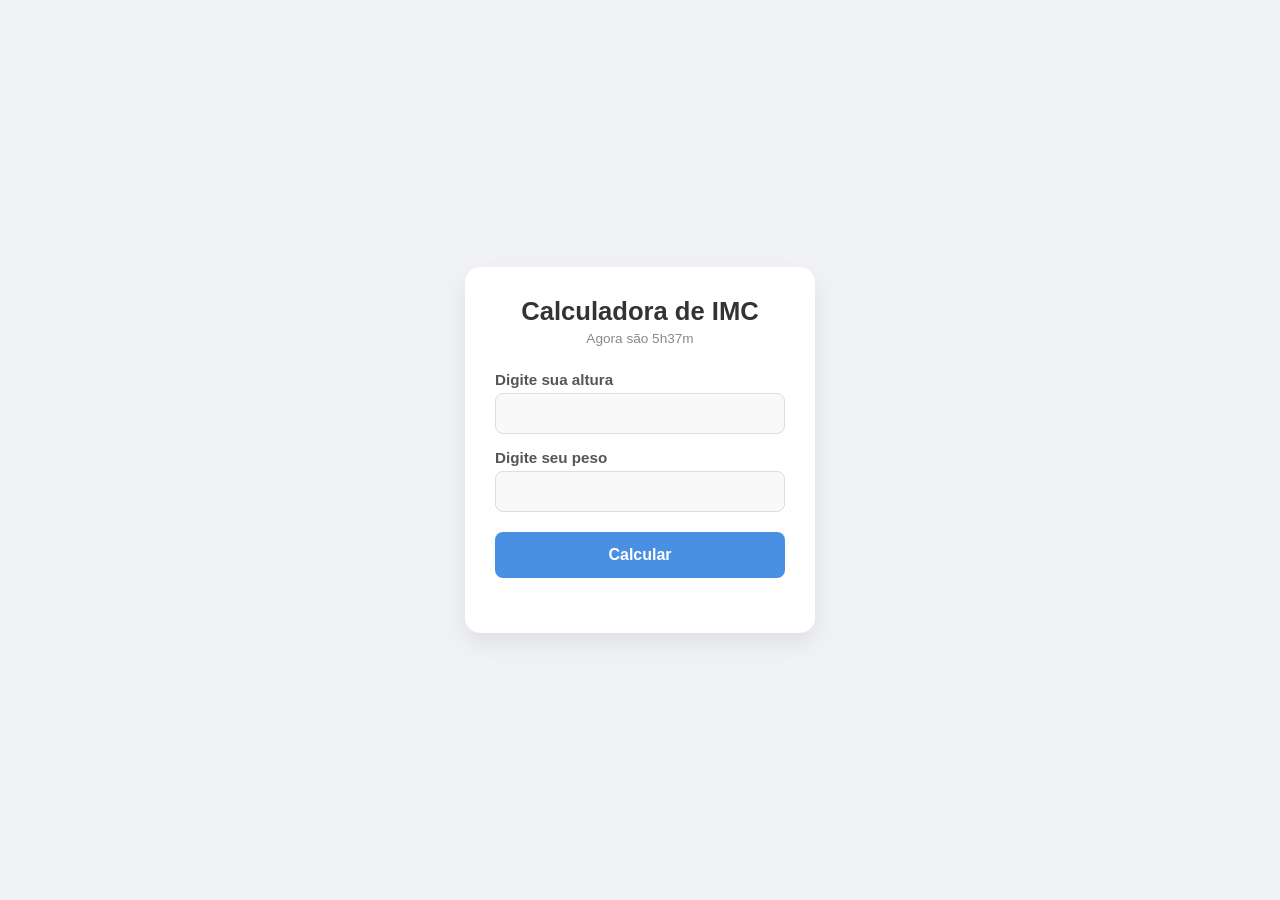
<file: CalculadoraDeMMC/index.html>
<!DOCTYPE html>
<html lang="en">

<head>
    <meta charset="UTF-8">
    <meta name="viewport" content="width=device-width, initial-scale=1.0">
    <title>Calculadora de MMC</title>
    <link rel="stylesheet" href="style.css">
</head>

<body>
    <main>
        <h1>Calculadora de IMC</h1>
        <h3 id="dataAtual"></h3>
        <section>
            <h2>Digite sua altura</h2>
            <input type='number' id="altura">
            <h2>Digite seu peso</h2>
            <input type='number' id="peso">
        </section>
        <input type="button" onclick="CalculaIMC()" value="Calcular">
        <section id="res"></section>
    </main>
    <script src="script.js"></script>
</body>

</html>
</file>
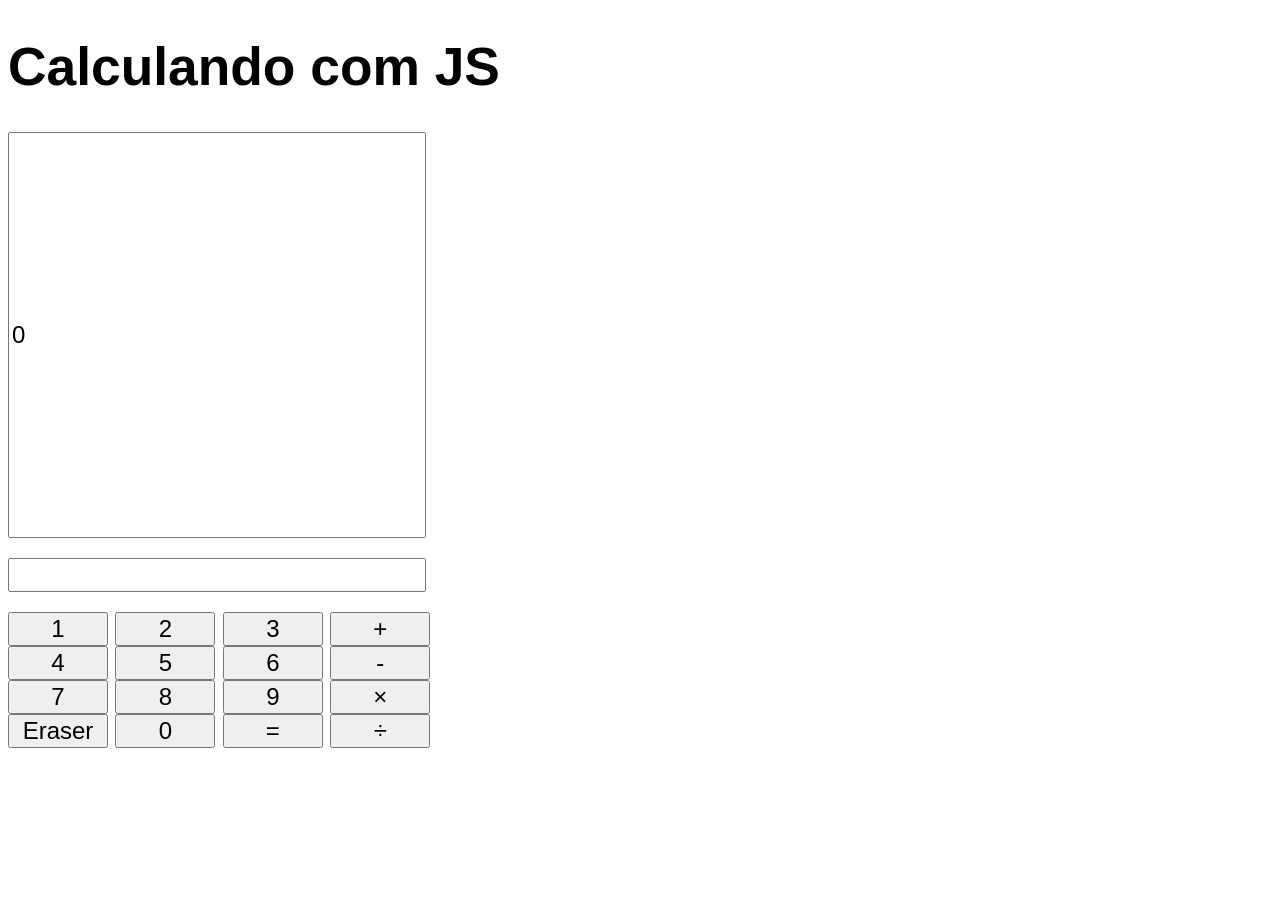
<file: Projeto01/index.html>
<!DOCTYPE html>
<html lang="pt-BR">

<head>
    <meta charset="UTF-8">
    <meta name="viewport" content="width=device-width, initial-scale=1.0">
    <title>Eventos no DOM</title>
    <!--Script conectando o html ao css-->
    <link rel="stylesheet" href="style.css">
</head>

<body>
    <h1>Calculando com JS</h1>
    <form>
        <div>
            <input type="number" id="screen" value="0">
        </div>
        <div>
            <input type="number" id="enter">
        </div>
        <div>
            <input type="button" id="btnOne" value="1" onclick="add1()">
            <input type="button" id="btnTwo" value="2" onclick="add2()">
            <input type="button" id="btnThree" value="3" onclick="add3()">
            <input type="button" id="btnSum" value="+" onclick="sum()">
        </div>
        <div>
            <input type="button" id="btnFour" value="4" onclick="add4()">
            <input type="button" id="btnFive" value="5" onclick="add5()">
            <input type="button" id="btnSix" value="6" onclick="add6()">
            <input type="button" id="btnSubtract" value="-" onclick="subtract()">
        </div>
        <div>
            <input type="button" id="btnSeven" value="7" onclick="add7()">
            <input type="button" id="btnEight" value="8" onclick="add8()">
            <input type="button" id="btnNine" value="9" onclick="add9()">
            <input type="button" id="btnMultiply" value="×" onclick="multiply()">
        </div>
        <div>
            <input type="button" id="eraser" value="Eraser" onclick="Eraser()">
            <input type="button" id="btnZero" value="0" onclick="add0()">
            <input type="button" id="equals" value="=" onclick="equality()">
            <input type="button" id="btnDivide" value="÷" onclick="divide()">
        </div>
    </form>
    <div id = 'err'></div>
    <!--Script conected to JS from HTML-->
    <script src="script.js"></script>
</body>

</html>
</file>
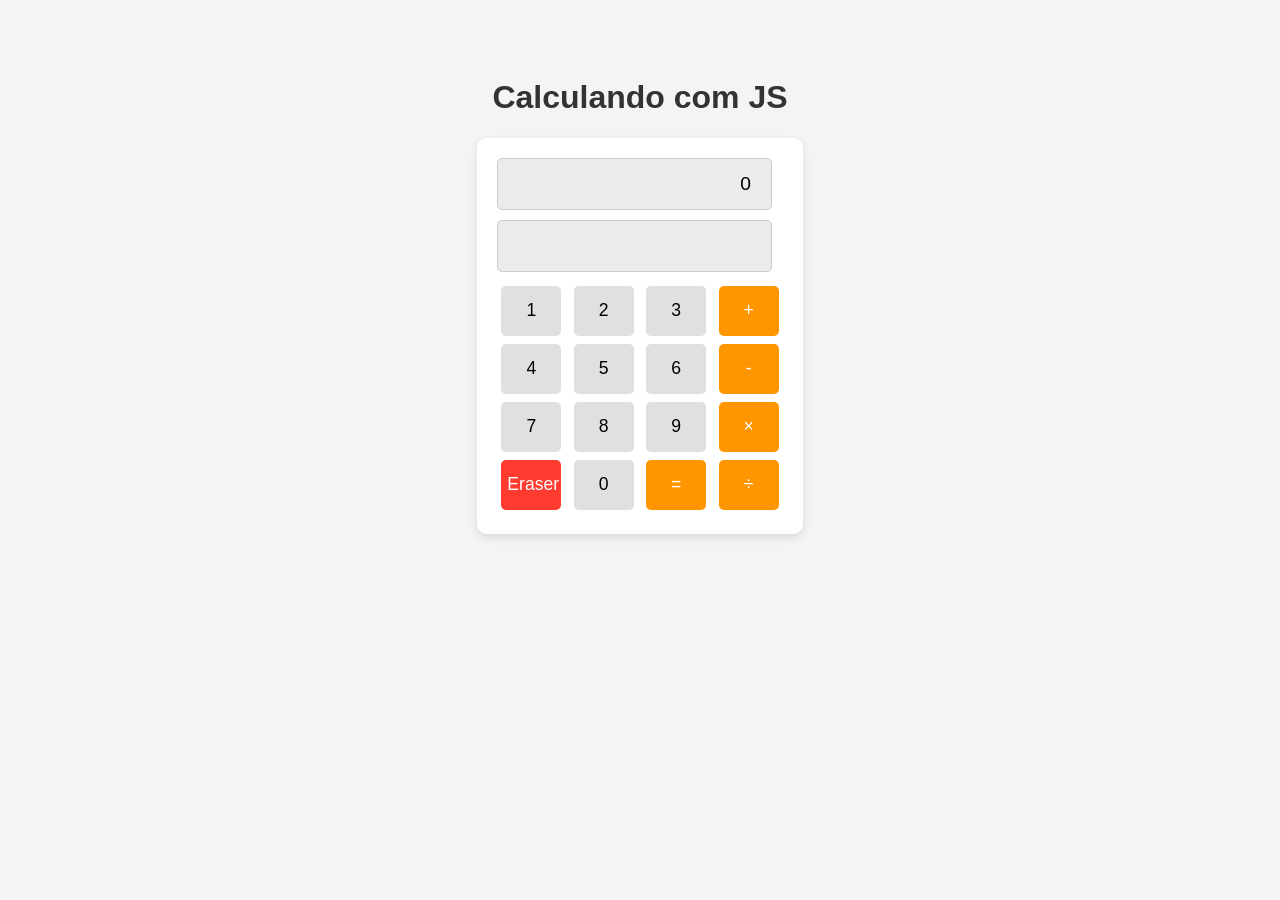
<file: Projeto01_Calculadora01/index.html>
<!DOCTYPE html>
<html lang="pt-BR">
<head>
    <meta charset="UTF-8">
    <meta name="viewport" content="width=device-width, initial-scale=1.0">
    <title>Eventos no DOM</title>
    <!-- Linha do Favicon -->
    <link rel="icon" type="image/x-icon" href="calculadora.png">
    <!-- CSS -->
    <link rel="stylesheet" href="style.css">
</head>

<body>
    <h1>Calculando com JS</h1>
    <form>
        <div>
            <input type="number" id="screen" value="0">
        </div>
        <div>
            <input type="number" id="enter">
        </div>
        <div>
            <input type="button" id="btnOne" value="1" onclick="add1()">
            <input type="button" id="btnTwo" value="2" onclick="add2()">
            <input type="button" id="btnThree" value="3" onclick="add3()">
            <input type="button" id="btnSum" value="+" onclick="sum()">
        </div>
        <div>
            <input type="button" id="btnFour" value="4" onclick="add4()">
            <input type="button" id="btnFive" value="5" onclick="add5()">
            <input type="button" id="btnSix" value="6" onclick="add6()">
            <input type="button" id="btnSubtract" value="-" onclick="subtract()">
        </div>
        <div>
            <input type="button" id="btnSeven" value="7" onclick="add7()">
            <input type="button" id="btnEight" value="8" onclick="add8()">
            <input type="button" id="btnNine" value="9" onclick="add9()">
            <input type="button" id="btnMultiply" value="×" onclick="multiply()">
        </div>
        <div>
            <input type="button" id="eraser" value="Eraser" onclick="Eraser()">
            <input type="button" id="btnZero" value="0" onclick="add0()">
            <input type="button" id="equals" value="=" onclick="equality()">
            <input type="button" id="btnDivide" value="÷" onclick="divide()">
        </div>
    </form>
    <div id='err'></div>
    <!--Script conected to JS from HTML-->
    <script src="script.js"></script>
</body>

</html>
</file>
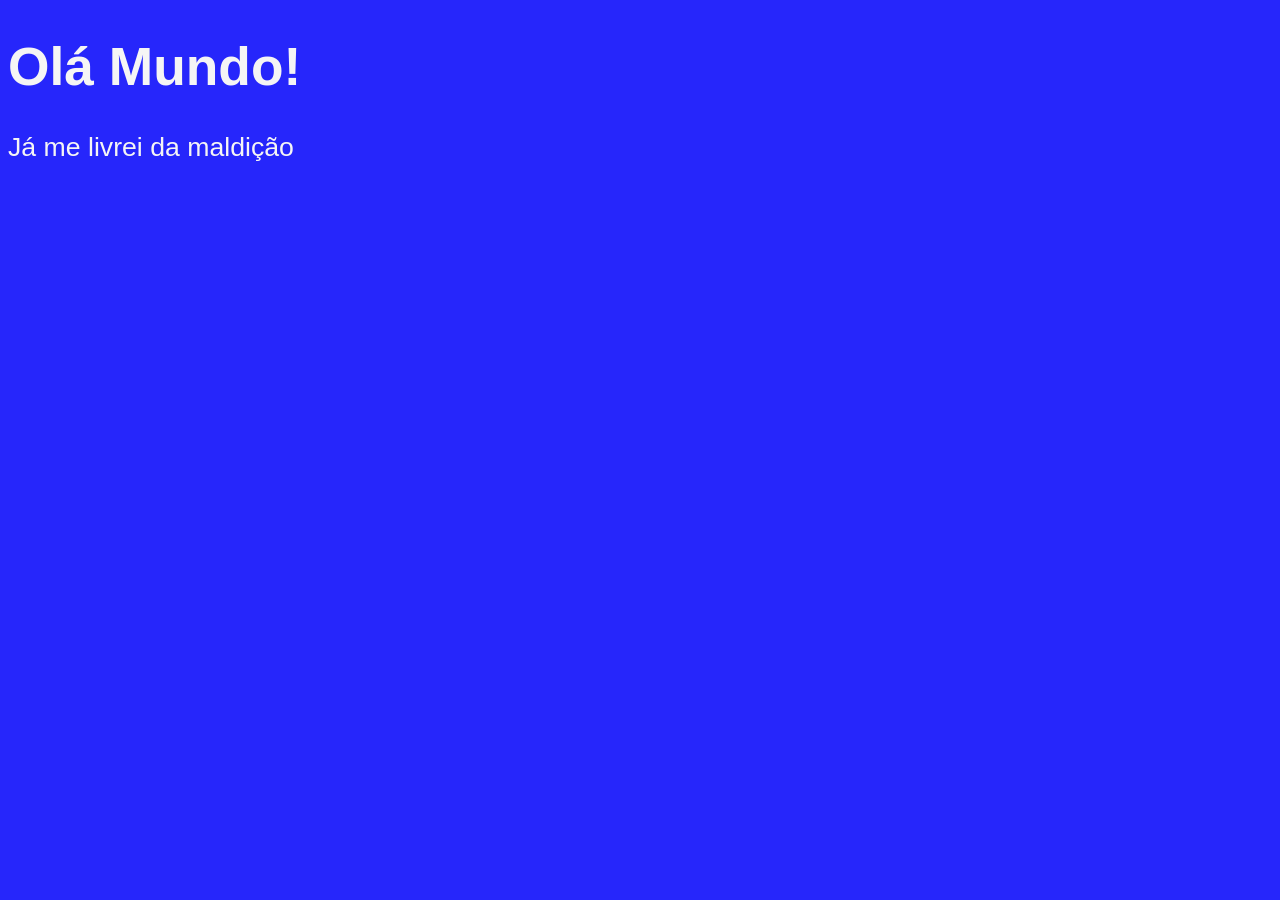
<file: Aula 01/ex001.html>
<!DOCTYPE html>
<html lang="pt-br">
    <head>
        <meta charset="UTF-8">
        <meta name="viewport" content="width=device-width, initial-scale=1.0">
        <title>Primeiro Programa</title>
        <style>
            body{
                background-color: rgb(38, 38, 251);
                color: whitesmoke;
                font: normal 20pt Arial;
            }
        </style>
    </head>
    <body>
        <h1>Olá Mundo!</h1>
        <p>Já me livrei da maldição</p>
        <script>
            window.alert('Minha primeira mensagem')
            window.prompt("Digite seu nome: ")
        </script>
    </body>
</html>
</file>
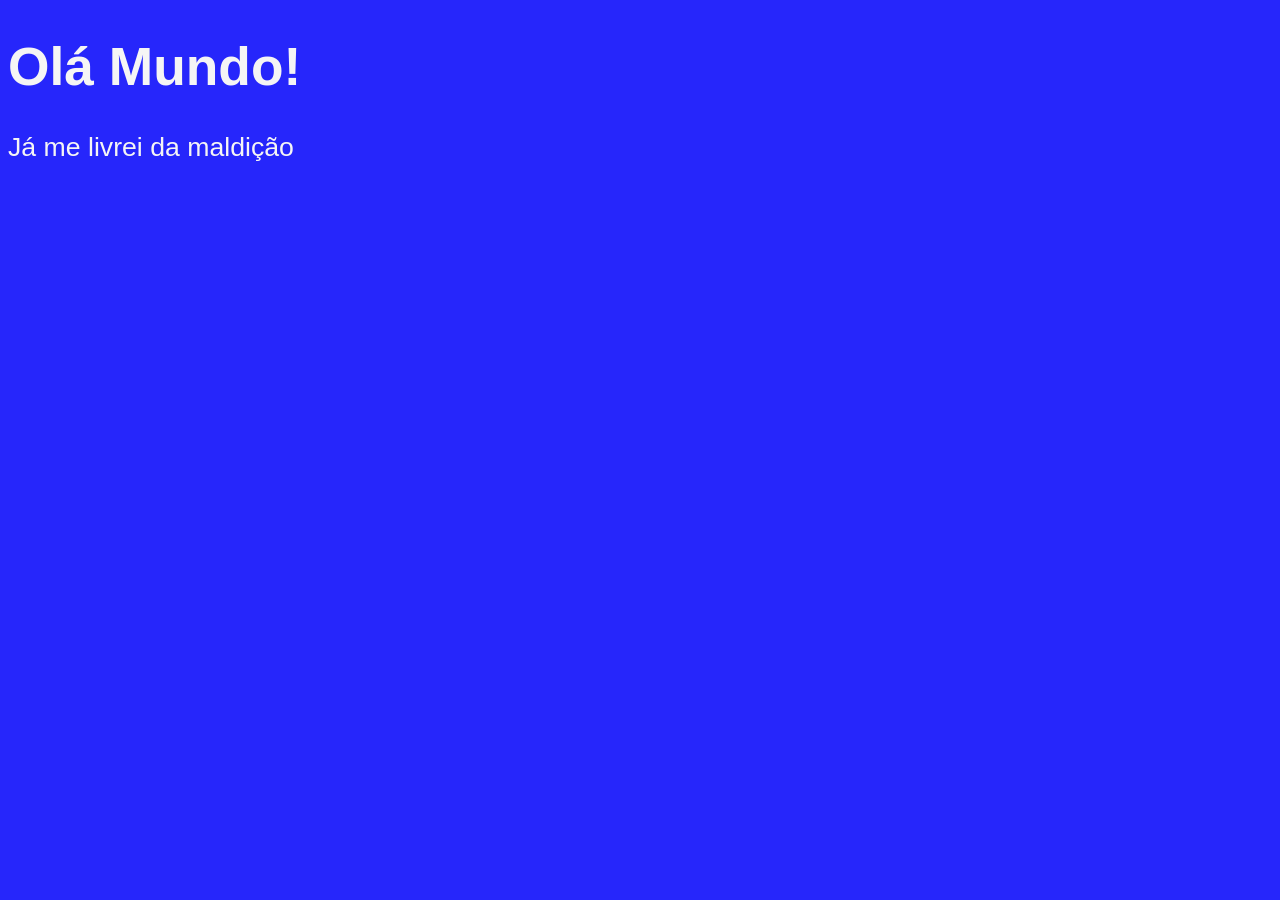
<file: Aula 02/ex001.html>
<!DOCTYPE html>
<head>
    <meta charset="UTF-8">
    <meta name="viewport" content="width=device-width, initial-scale=1.0">
    <title>Comandos Básicos JS</title>
    <style>
            body{
                background-color: rgb(38, 38, 251);
                color: whitesmoke;
                font: normal 20pt Arial;
            }
        </style>
</head>
<body>
    <h1>Olá Mundo!</h1>
    <p>Já me livrei da maldição</p>
    <script>
        //Comentário de linha única
        /*
        Comentários de múltiplas linhas
        Comentários de múltiplas linhas
        */
        window.confirm('Confirme o carregamento da página')
    </script>
</body>
</html>
</file>
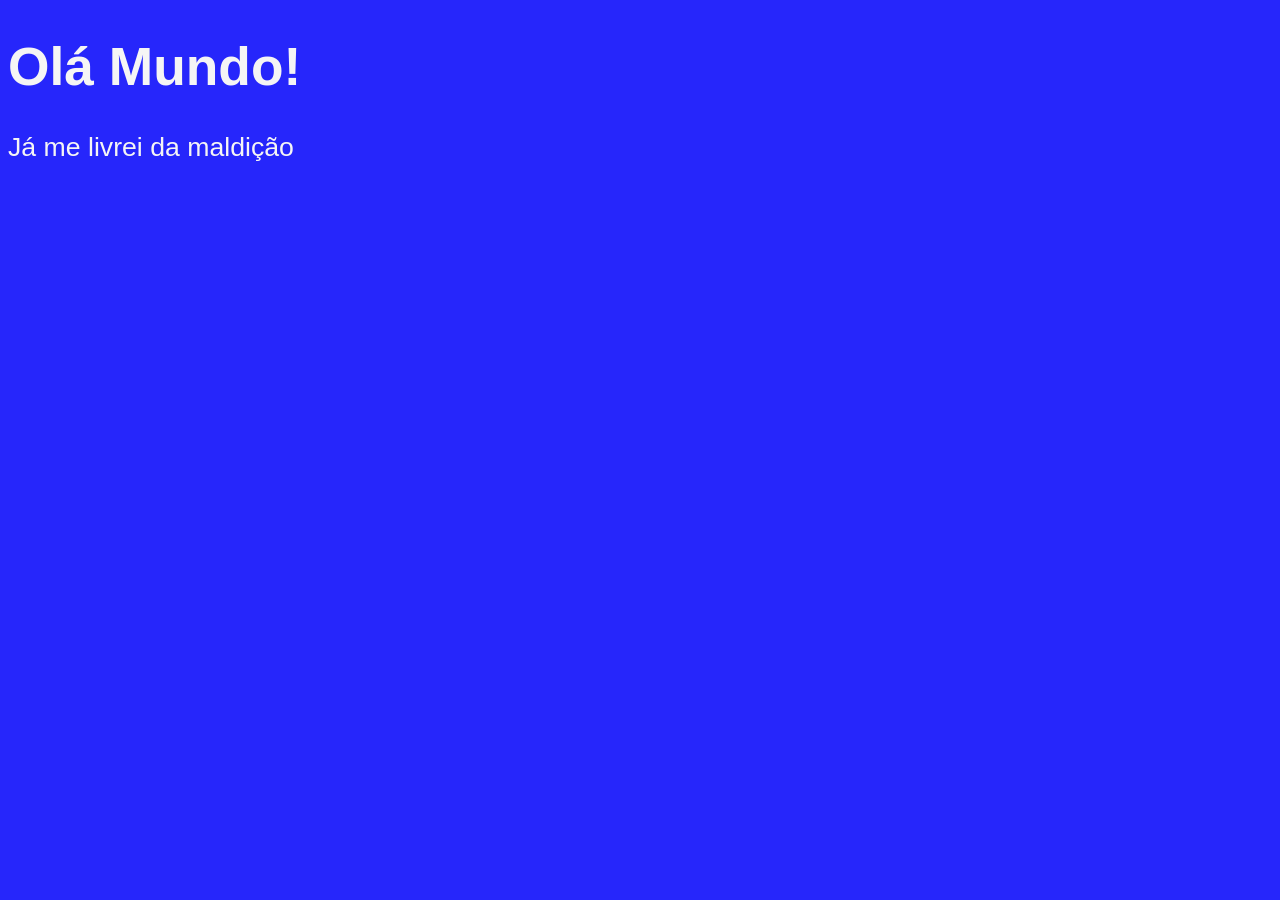
<file: Aula 02/ex002.html>
<!DOCTYPE html>
<head>
    <meta charset="UTF-8">
    <meta name="viewport" content="width=device-width, initial-scale=1.0">
    <title>Comandos Básicos JS</title>
    <style>
            body{
                background-color: rgb(38, 38, 251);
                color: whitesmoke;
                font: normal 20pt Arial;
            }
        </style>
</head>
<body>
    <h1>Olá Mundo!</h1>
    <p>Já me livrei da maldição</p>
    <!--Isso é um comentário HTML-->
    <script>
        var nome = window.prompt("Digite seu nome:")
        window.alert("Seja bem vindo, " + nome + "!")
    </script>
</body>
</html>
</file>
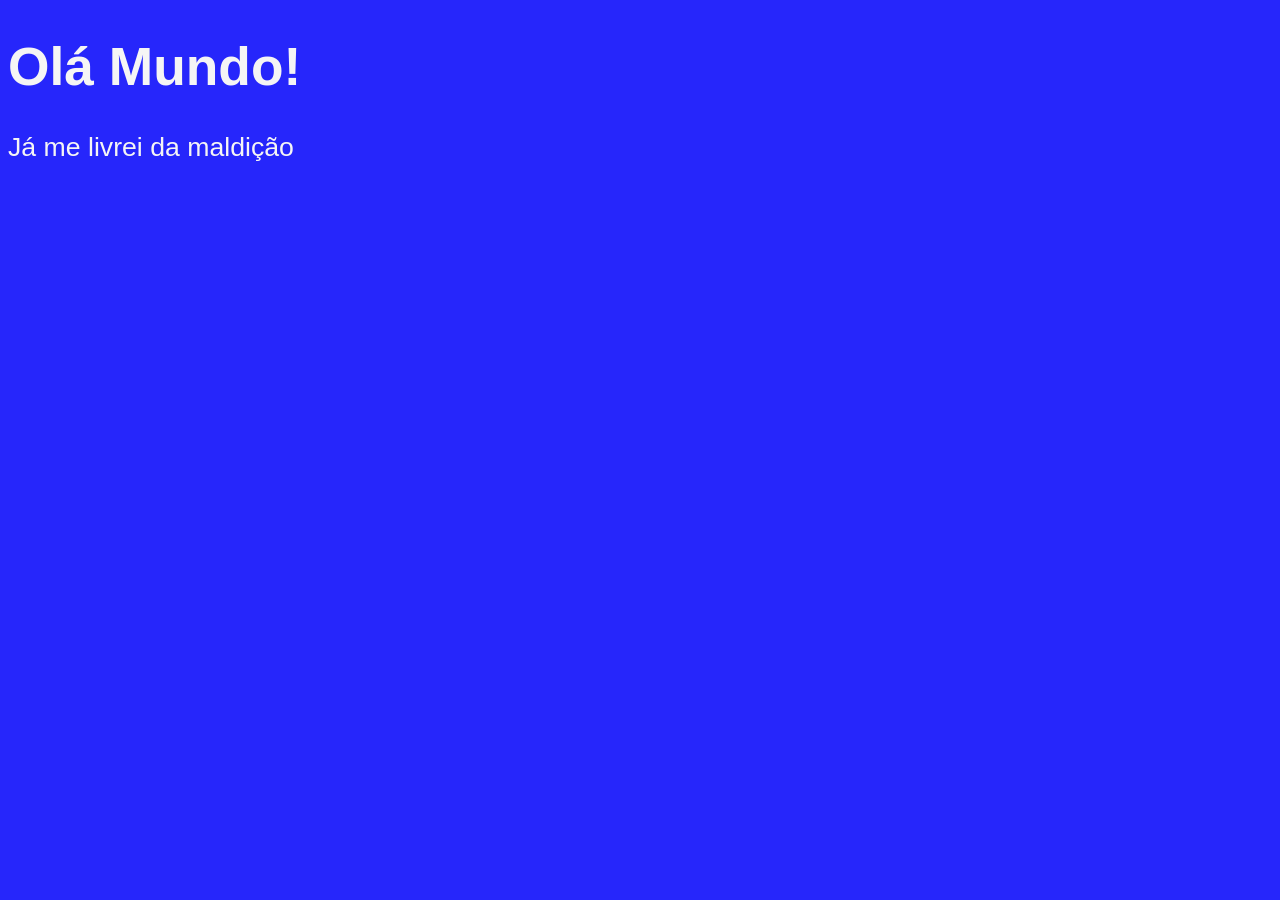
<file: Aula 02/ex003.html>
<!DOCTYPE html>
<head>
    <meta charset="UTF-8">
    <meta name="viewport" content="width=device-width, initial-scale=1.0">
    <title>Comandos Básicos JS</title>
    <style>
            body{
                background-color: rgb(38, 38, 251);
                color: whitesmoke;
                font: normal 20pt Arial;
            }
        </style>
</head>
<body>
    <h1>Olá Mundo!</h1>
    <p>Já me livrei da maldição</p>
    <script>
        //O prompt recebe String
        //por meio do parseInt converte para inteiro
        //parseFloat converte para real
        /*
        var n1 = Number.parseInt(window.prompt("Digite o n1"))
        var n2 = Number.parseFloat(window.prompt("Digite o n2"))
        var numeroFloat = window.prompt("Digite o número flutuante")
        */
        var nome = window.prompt("Digite seu nome: ")
        var n1 = Number(window.prompt("Digite o n1"))
        var n2 = Number(window.prompt("Digite o n2"))
        var numeroReal = window.prompt("Digite o número flutuante")
            window.alert(n1+n2)
            window.alert(`O número real é ${numeroReal}`)
        /*
        Temos duas formas de converter para string
        1° String(variável)
        2° variável.toString()
        */
        window.alert(`O nome ${nome} tem ${nome.length} caracteres`)//retorna o tamanho
        window.alert(`${nome.toUpperCase()} em letras maiúsculas`)//retorna tudo em Maiúsculas
        window.alert(`${nome.toLowerCase()} em letras minúsculas`)//retorna tudo em Minúsculas
    </script>
</body>
</html>
</file>
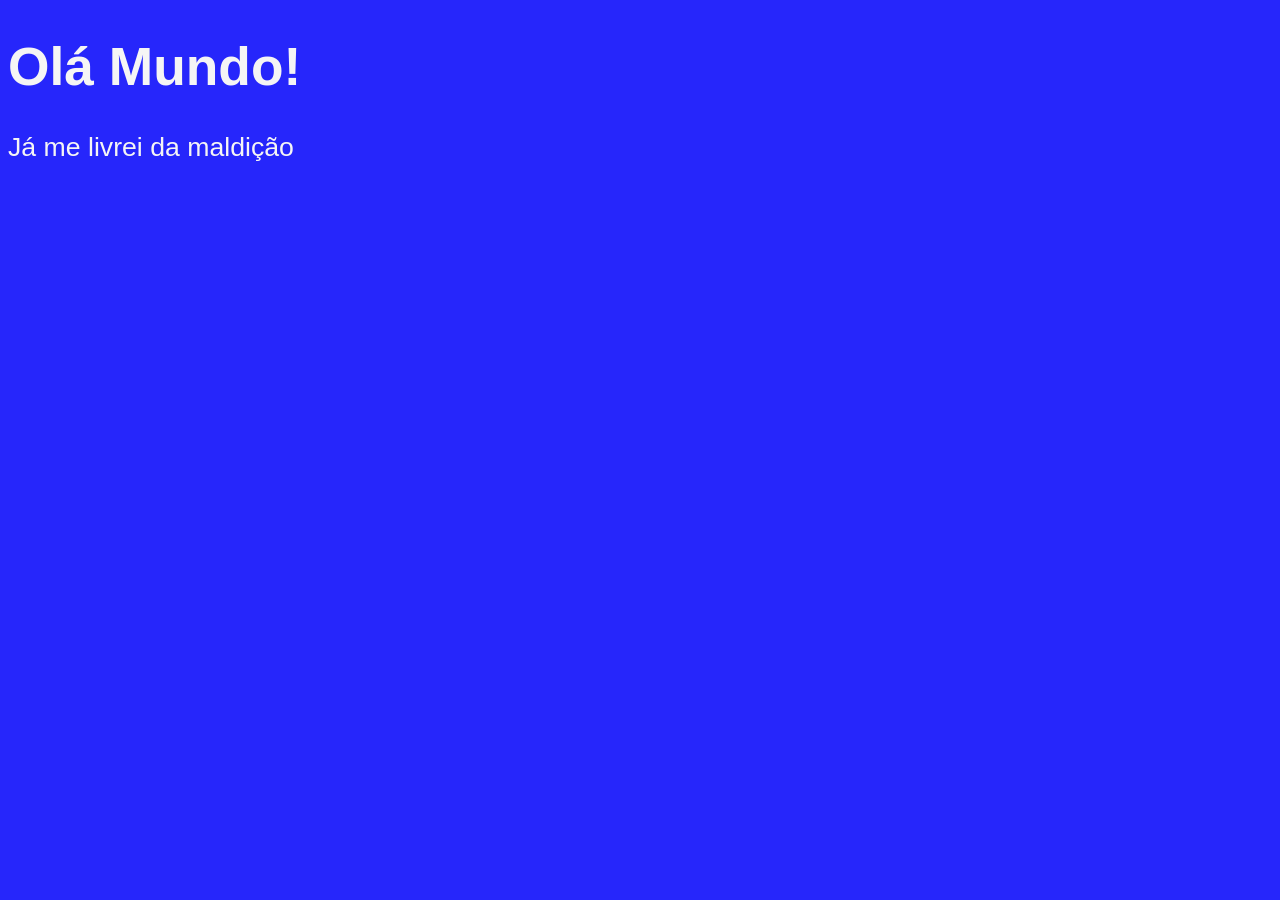
<file: Aula 02/ex004.html>
<!DOCTYPE html>
<head>
    <meta charset="UTF-8">
    <meta name="viewport" content="width=device-width, initial-scale=1.0">
    <title>Comandos Básicos JS</title>
    <style>
            body{
                background-color: rgb(38, 38, 251);
                color: whitesmoke;
                font: normal 20pt Arial;
            }
        </style>
</head>
<body>
    <h1>Olá Mundo!</h1>
    <p>Já me livrei da maldição</p>
    <script>
        var numero = Number(window.prompt('Digite seu salário'))
        var arredondamento = Number(window.prompt("Digite a quantidade de casas decimais"))
        var salarioArredondado = Number(numero.toFixed(arredondamento))//toFixed retorna uma String e não um número

        var salario = salarioArredondado.toLocaleString('pt-BR', {style:'currency', currency: 'USD'})//toLocaleString funciona com Number e não com String

        window.alert(`O seu salário é : ${salario}`)
    </script>
</body>
</html>
</file>
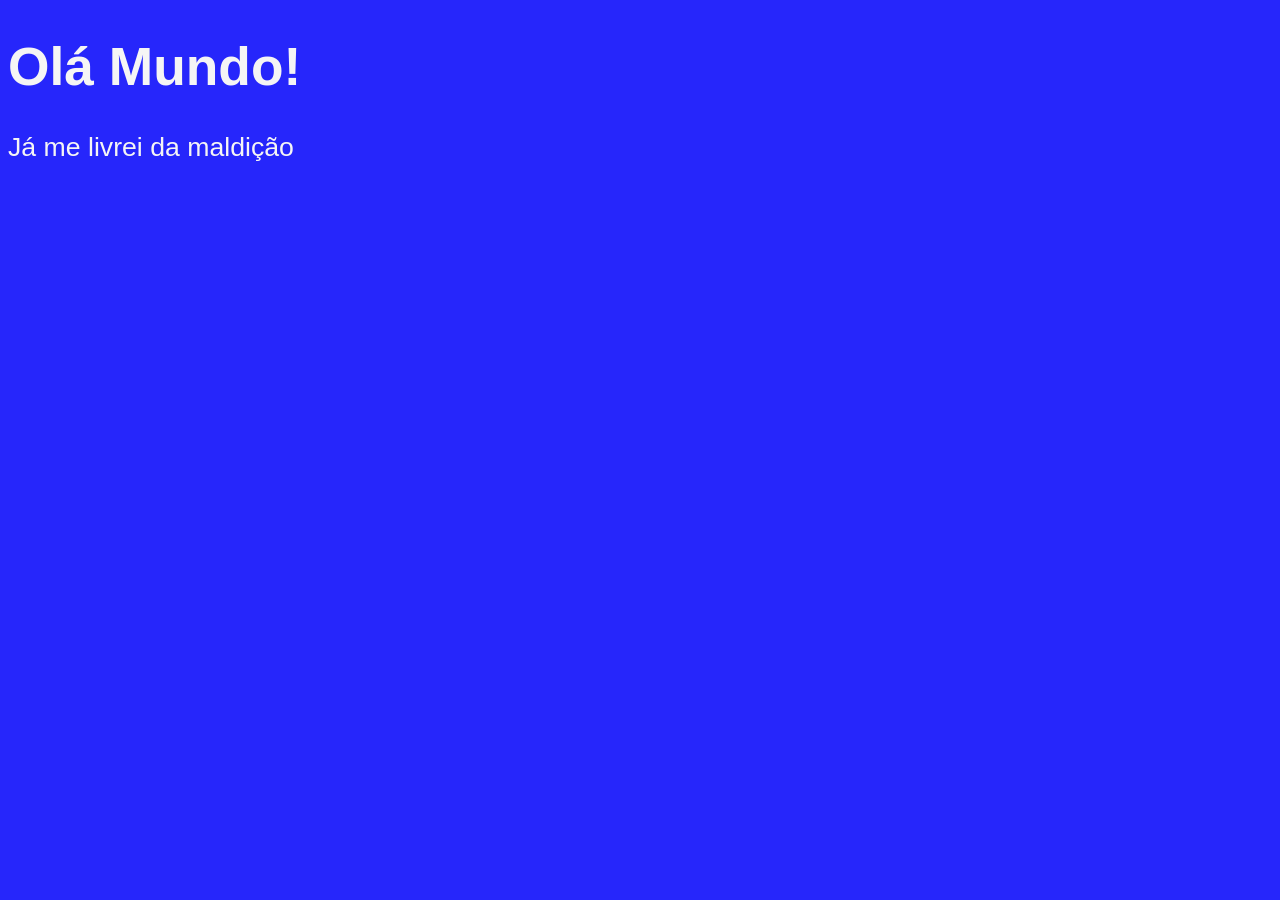
<file: Aula 02/ex005.html>
<!DOCTYPE html>
<head>
    <meta charset="UTF-8">
    <meta name="viewport" content="width=device-width, initial-scale=1.0">
    <title>Comandos Básicos JS</title>
    <style>
            body{
                background-color: rgb(38, 38, 251);
                color: whitesmoke;
                font: normal 20pt Arial;
            }
        </style>
</head>
<body>
    <h1>Olá Mundo!</h1>
    <p>Já me livrei da maldição</p>
    <script>
        //Ternário
        //  teste?true:false
        // o que vai acontecer caso o teste seja verdadeiro ou caso seja falso

        var media = Number(window.prompt("Digite sua média").replace(',','.'))
        
        media>=6?window.alert("Parabéns, você foi aprovado!"):window.alert("Infelizmente você foi reprovado.")
    </script>
</body>
</html>
</file>
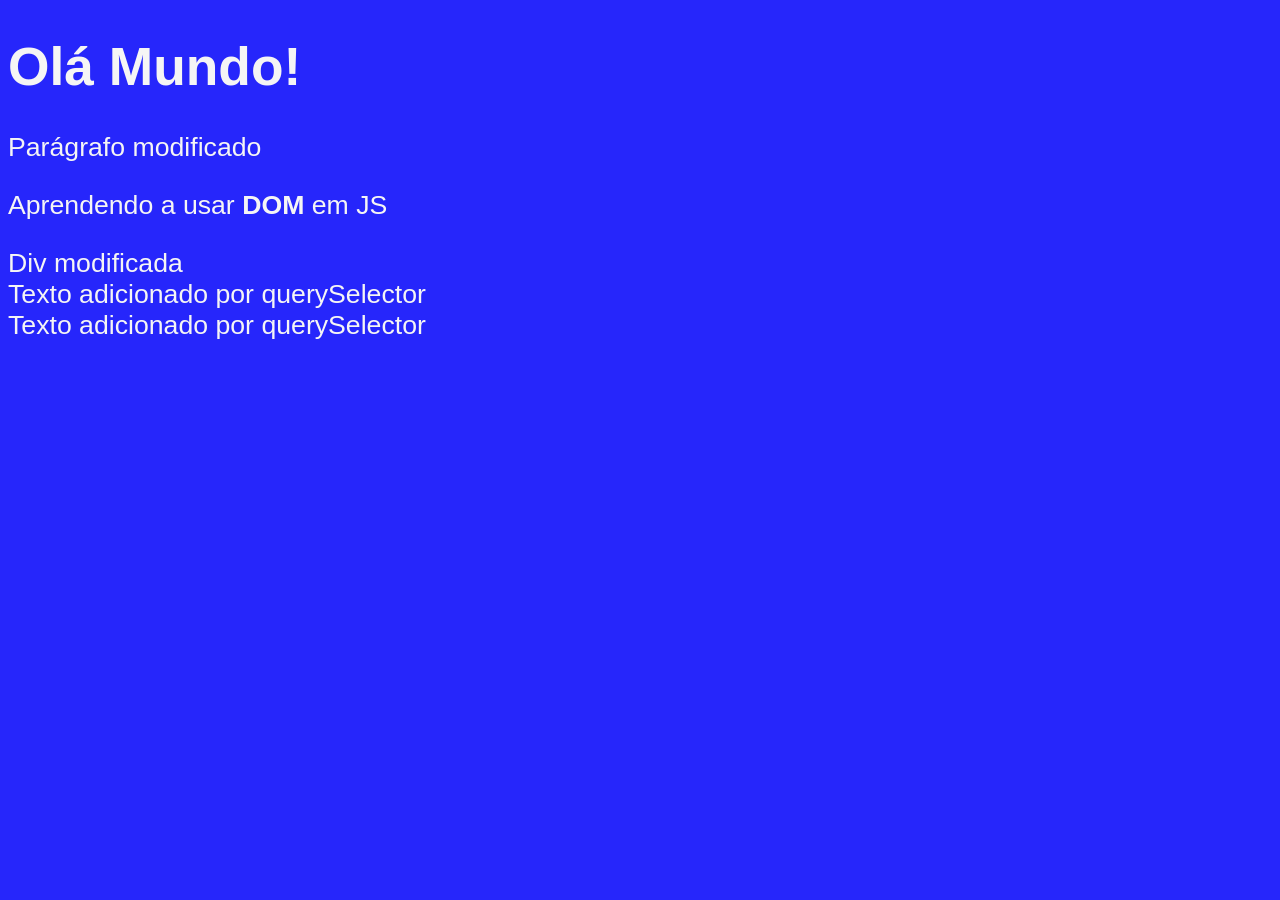
<file: Aula 03/ex001.html>
<!DOCTYPE html>
<head>
    <meta charset="UTF-8">
    <meta name="viewport" content="width=device-width, initial-scale=1.0">
    <title>Comandos Básicos JS</title>
    <style>
            body{
                background-color: rgb(38, 38, 251);
                color: whitesmoke;
                font: normal 20pt Arial;
            }
        </style>
</head>
<body>
    <h1>Olá Mundo!</h1>
    <p>Já me livrei da maldição</p>
    <p>Aprendendo a usar <strong>DOM</strong> em JS</p>
    <div id="div1">Clique em mim</div>
    <div id="div2"></div>
    <div class="div3"></div>
    <script>
        var p1 = window.document.getElementsByTagName('p')[0]
        p1.innerHTML = 'Parágrafo modificado'

        var div1 = window.document.getElementById('div1')
        div1.innerHTML = 'Div modificada'

        var div2 = window.document.querySelector('div#div2')
        var div3 = window.document.querySelector('div.div3')

        div2.innerHTML = 'Texto adicionado por querySelector'
        div3.innerHTML = 'Texto adicionado por querySelector'
        
    </script>
</body>
</html>
</file>
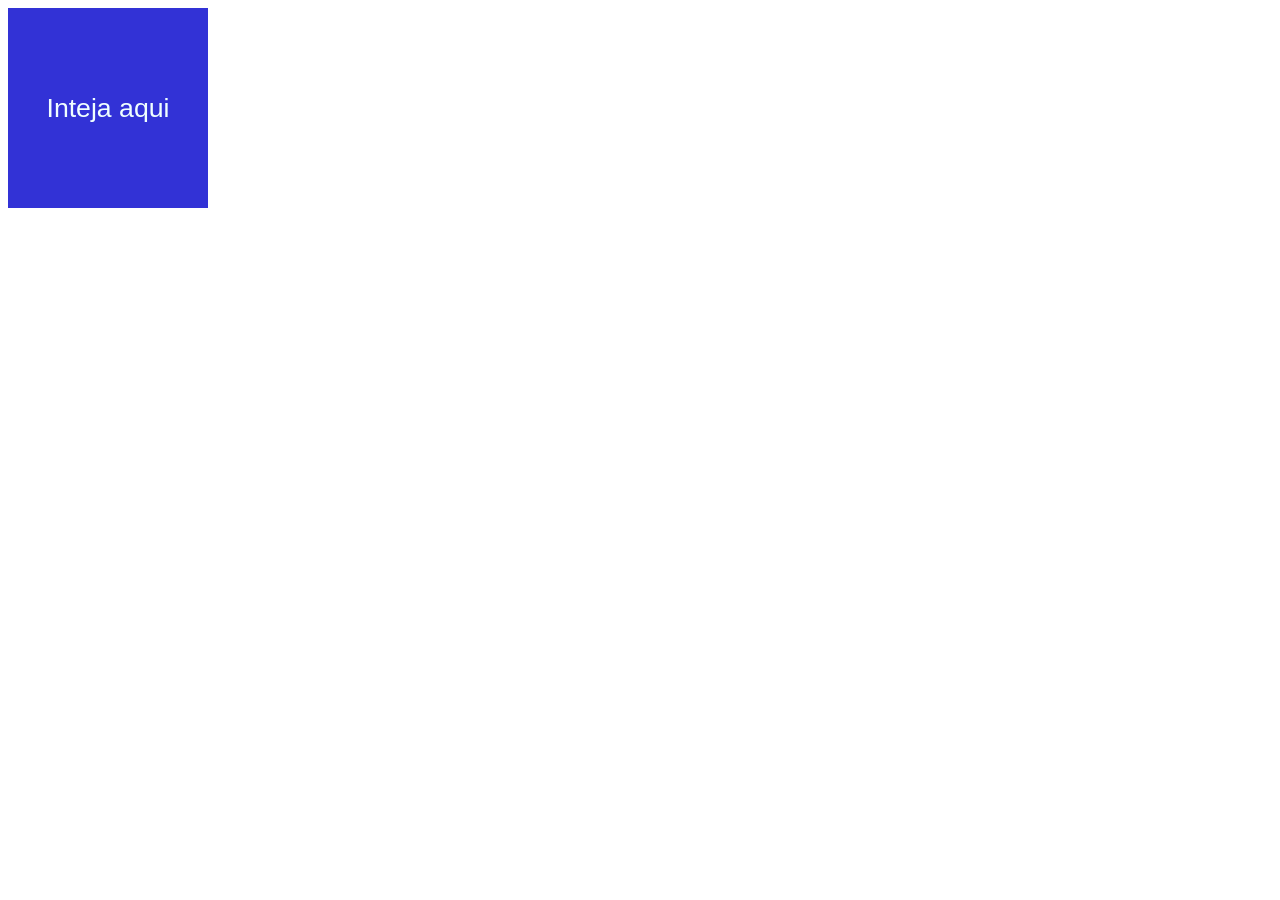
<file: Aula 03/ex002.html>
<!DOCTYPE html>

<head>
    <meta lang="pt-BR">
    <meta charset="UTF-8">
    <meta name="viewport" content="width=device-width, initial-scale=1.0">
    <title>Eventos DOM</title>
    <style>
        div#area{
            font: normal 20pt Arial;
            background-color: rgb(50, 50, 214);
            color: azure;
            width: 200px;
            height: 200px;
            line-height: 200px;
            text-align: center;
        }
    </style>
</head>

<body>
    <!--Quando clicamos na div abaixo clamamos a função clicar-->

    <!--
    
    Eventos no site abaixo
    
    https://developer.mozilla.org/en-US/docs/Web/API/Document_Object_Model/Events
    
    -->
    <div id="area" onclick="clicar()" onmouseenter='entrou()' onmouseout='saiu()'>Inteja aqui</div>
    <script>
        //o comando abaixo organiza o código
        //shift + alt + F 
        function clicar() {
            var area = window.document.querySelector('div#area')
            area.innerHTML = 'Clicou'
            area.style.background ='red'
        }
        function entrou() {
            var area = window.document.querySelector('div#area')
            area.innerHTML = 'Entrou'
            area.style.background ='green'
        }
        function saiu() {
            var area = window.document.querySelector('div#area')
            area.innerHTML = 'Saiu'
            area.style.background ='blue'
        }
    </script>
</body>

</html>
</file>
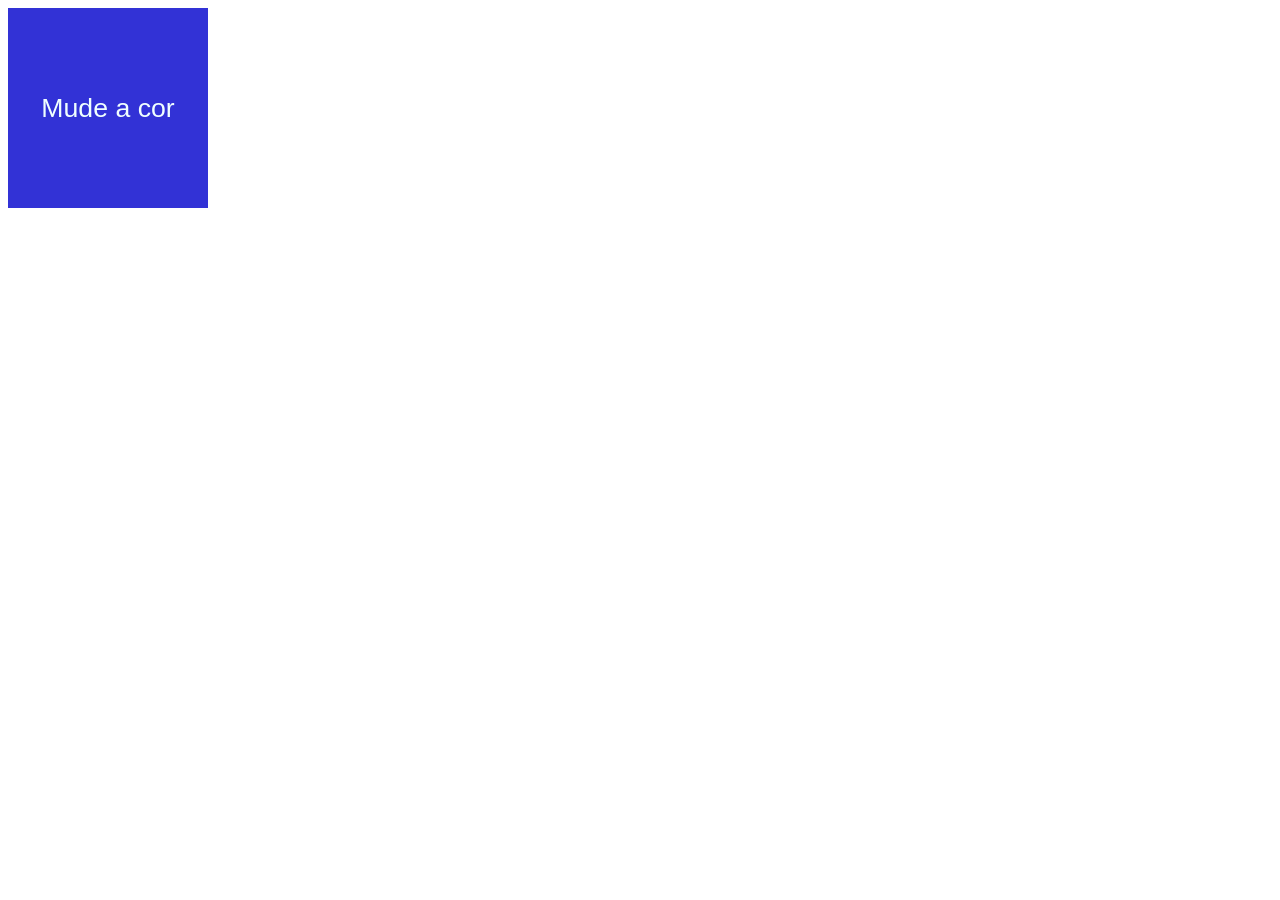
<file: Aula 03/ex003.html>
<!DOCTYPE html>

<head>
    <meta lang="pt-BR">
    <meta charset="UTF-8">
    <meta name="viewport" content="width=device-width, initial-scale=1.0">
    <title>Eventos DOM</title>
    <style>
        div#area {
            font: normal 20pt Arial;
            background-color: rgb(50, 50, 214);
            color: azure;
            width: 200px;
            height: 200px;
            line-height: 200px;
            text-align: center;
        }
    </style>
</head>

<body>
    <!--Quando clicamos na div abaixo clamamos a função clicar-->
    <div id="area" onclick="carregar()">Mude a cor</div>
    <script>
        //o comando abaixo organiza o código
        //shift + alt + F 

        function carregar() {
            var red = window.prompt("Digite o tom de vermelho de 0 a 255")
            var green = window.prompt("Digite o tom de verde de 0 a 255")
            var blue = window.prompt("Digite o tom de azul de 0 a 255")
            var area = window.document.querySelector('div#area')
            //ao carregar a função podemos escolher a cor do quadrado
            area.style.background = `rgb(${red},${green},${blue})`
        }
    </script>
</body>

</html>
</file>
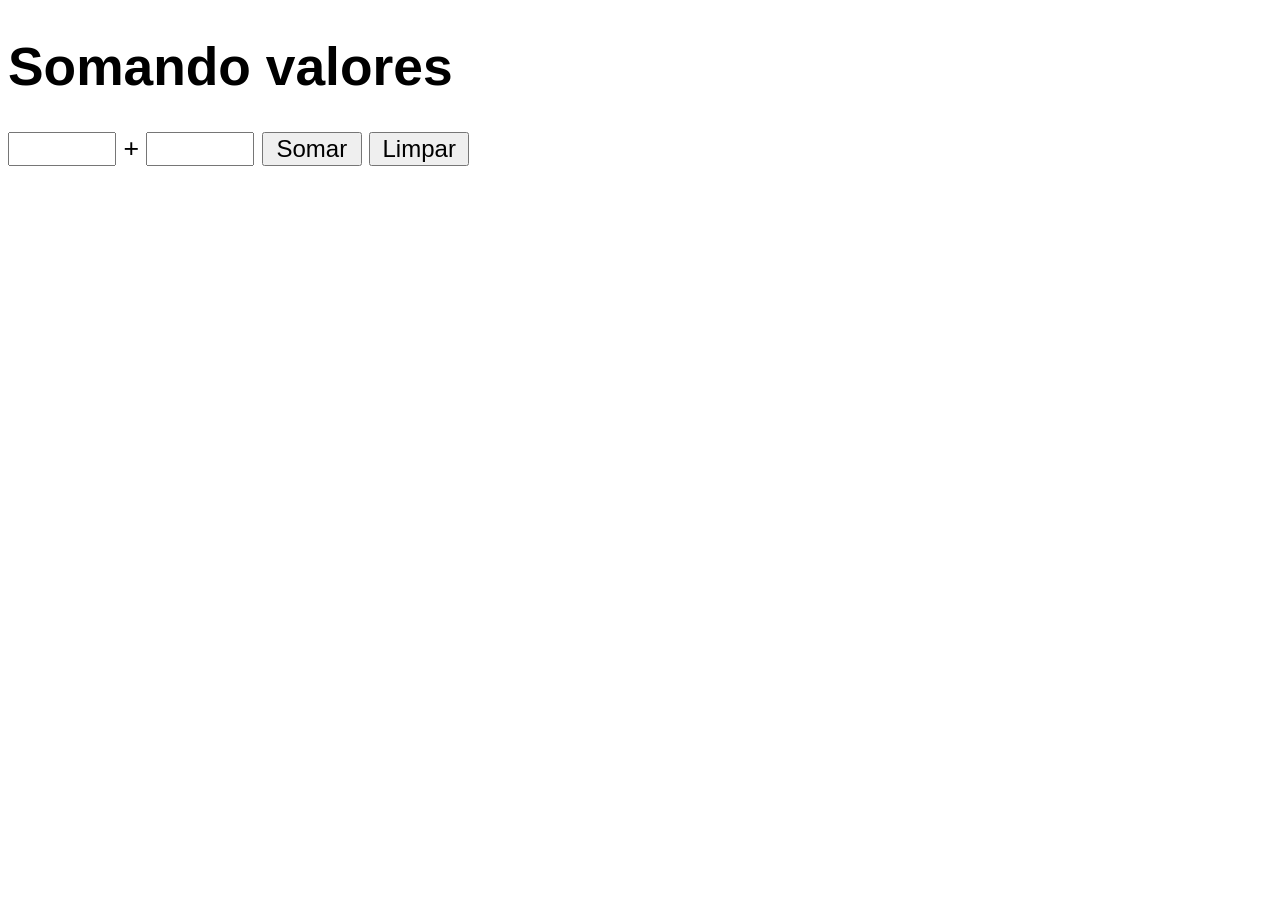
<file: Aula 03/ex004.html>
<!DOCTYPE html>
<html lang="pt-BR">

<head>
    <meta charset="UTF-8">
    <meta name="viewport" content="width=device-width, initial-scale=1.0">
    <title>Eventos no DOM</title>
    <style>
        body {
            font: normal 20pt Arial;
        }

        input {
            font: normal 18pt Arial;
            width: 100px;
        }
    </style>
</head>

<body>
    <h1>Somando valores</h1>
    <!--
    Existem vários tipos de input
    https://www.w3schools.com/html/html_form_input_types.asp
    -->
    <!--o input do tipo reset funciona dentro de um formulário-->
    <form>
        <input type="number" id="num1"> +
        <input type="number" id="num2">
        <input type="button" value="Somar" onclick="somar()">
        <input type="reset" value="Limpar">
        <div id="res"></div>
    </form>

    <script>
        function somar() {
            var resultado = window.document.getElementById('res')

            var num1 = Number(window.document.querySelector('input#num1').value)

            var num2 = Number(window.document.querySelector('input#num2').value)

            var soma = num1 + num2

            resultado.innerHTML = `${soma}`
        }
    </script>
</body>

</html>
</file>
<file: CalculadoraDeMMC/style.css>
/* Configurações de Reset */
* {
    margin: 0;
    padding: 0;
    box-sizing: border-box;
    font-family: 'Segoe UI', Arial, sans-serif;
}

body {
    background-color: #f0f2f5;
    display: flex;
    justify-content: center;
    align-items: center;
    min-height: 100vh;
}

/* Container Principal */
main {
    background: white;
    padding: 30px;
    border-radius: 15px;
    box-shadow: 0 10px 25px rgba(0,0,0,0.08);
    width: 350px;
    text-align: center;
}

h1 {
    color: #333;
    font-size: 1.6rem;
    margin-bottom: 5px;
}

h3#dataAtual {
    color: #888;
    font-size: 0.85rem;
    font-weight: normal;
    margin-bottom: 25px;
}

/* Labels e Inputs */
h2 {
    color: #555;
    font-size: 0.95rem;
    text-align: left;
    margin-top: 15px;
    margin-bottom: 5px;
}

input[type='number'] {
    width: 100%;
    padding: 12px;
    border: 1px solid #ddd;
    border-radius: 8px;
    background-color: #f9f9f9;
    outline: none;
    transition: 0.3s;
}

input[type='number']:focus {
    border-color: #4a90e2;
    background-color: #fff;
}

/* Botão */
input[type="button"] {
    width: 100%;
    background-color: #4a90e2;
    color: white;
    border: none;
    padding: 14px;
    border-radius: 8px;
    font-weight: bold;
    font-size: 1rem;
    cursor: pointer;
    margin-top: 20px;
    transition: 0.3s;
}

input[type="button"]:hover {
    background-color: #357abd;
}

/* --- SEÇÃO DE RESULTADO (DINÂMICA) --- */

section#res {
    margin-top: 25px;
    padding: 0; /* Começa vazio */
    border-radius: 10px;
    font-weight: 600;
    transition: all 0.4s ease;
}

/* Estilo quando houver qualquer classe de cor */
#res.verde, #res.amarelo, #res.laranja, #res.vermelho-claro, #res.vermelho-forte {
    padding: 15px;
    border: 1px solid transparent;
}

/* Definição das Cores Pastéis */

#res.verde {
    background-color: #e8f5e9; /* Verde claro */
    color: #2e7d32;
    border-color: #c8e6c9;
}

#res.amarelo {
    background-color: #fffde7; /* Amarelado */
    color: #f57f17;
    border-color: #fff9c4;
}

#res.laranja {
    background-color: #fff3e0; /* Avermelhado leve (Laranja) */
    color: #e65100;
    border-color: #ffe0b2;
}

#res.vermelho-claro {
    background-color: #ffebee; /* Vermelho claro */
    color: #c62828;
    border-color: #ffcdd2;
}

#res.vermelho-forte {
    background-color: #ffcdd2; /* Muito Vermelho */
    color: #b71c1c;
    border: 2px solid #ef9a9a;
}
</file>
<file: Projeto01/style.css>
body {
    font: normal 20pt Arial;
}

input {
    font: normal 18pt Arial;
    width: 100px;
}

input#screen {
    font: normal 18pt Arial;
    width: 410px;
    height: 400px;
}

input#enter {
    font: normal 18pt Arial;
    width: 410px;
    margin-top:20px;
    margin-bottom:20px;
}
</file>
<file: Projeto01_Calculadora01/style.css>
/* Configurações gerais do corpo */
body {
    font-family: Arial, sans-serif;
    display: flex;
    /*Por padrão o display flex coloca tudo em linha
    O flex-direction:column; gira o eixo forçando os elementos a ficarem um abaixo do outro*/
    flex-direction: column;
    align-items: center;
    background-color: #f4f4f4;
    /*padding é o espaçamento interno do objeto*/
    /*margin é o espaçamento externo do objeto*/
    padding-top: 50px;
}

h1 {
    color: #333;
}

/* Estilização da calculadora (o formulário) */
form {
    background-color: #fff;
    padding: 20px;
    border-radius: 10px;
    /*
    0px: Deslocamento horizontal (sombra centralizada).
    4px: Deslocamento vertical (a sombra "desce" 4 pixels).
    10px: O quão esfumaçada (blur) a sombra é.
    rgba(0, 0, 0, 0.1): A cor da sombra (preto com apenas 10% de opacidade, para ser sutil).*/
    box-shadow: 0px 4px 10px rgba(0, 0, 0, 0.1);
}

/* Estilização dos inputs de texto/número (o visor) */
input[type="number"] {
    width: 92%;
    height: 40px;
    margin-bottom: 10px;
    text-align: right;
    font-size: 1.2rem;
    padding: 5px;
    border: 1px solid #ccc;
    border-radius: 5px;
    background-color: #ebebeb;
}

/* Estilização dos botões */
input[type="button"] {
    width: 60px;
    height: 50px;
    margin: 4px;
    font-size: 1.1rem;
    /*cursor: pointer;
    faz o mouse virar a mãozinha*/
    cursor: pointer;
    border: none;
    border-radius: 5px;
    background-color: #e0e0e0;
    /*tempo que leva para o botão mudar de cor*/
    transition: background 0.2s;
}

/* Efeito ao passar o mouse nos botões */
input[type="button"]:hover {
    /*aplica o estilo somente quando o mouse passa por cima*/
    background-color: #d0d0d0;
}

/* Cores específicas para operadores e ações */
#btnSum,
#btnSubtract,
#btnMultiply,
#btnDivide,
#equals {
    background-color: #ff9500;
    color: white;
}

#btnSum:hover,
#btnSubtract:hover,
#btnMultiply:hover,
#btnDivide:hover,
#equals:hover {
    background-color: #e08400;
}

#eraser {
    background-color: #ff3b30;
    color: white;
    width: 60px;
    /* Mantendo o padrão para não quebrar a linha */
}

#eraser:hover {
    background-color: #d63027;
}

/* Mensagem de erro */
#err {
    color: red;
    margin-top: 10px;
    font-weight: bold;
}
</file>
